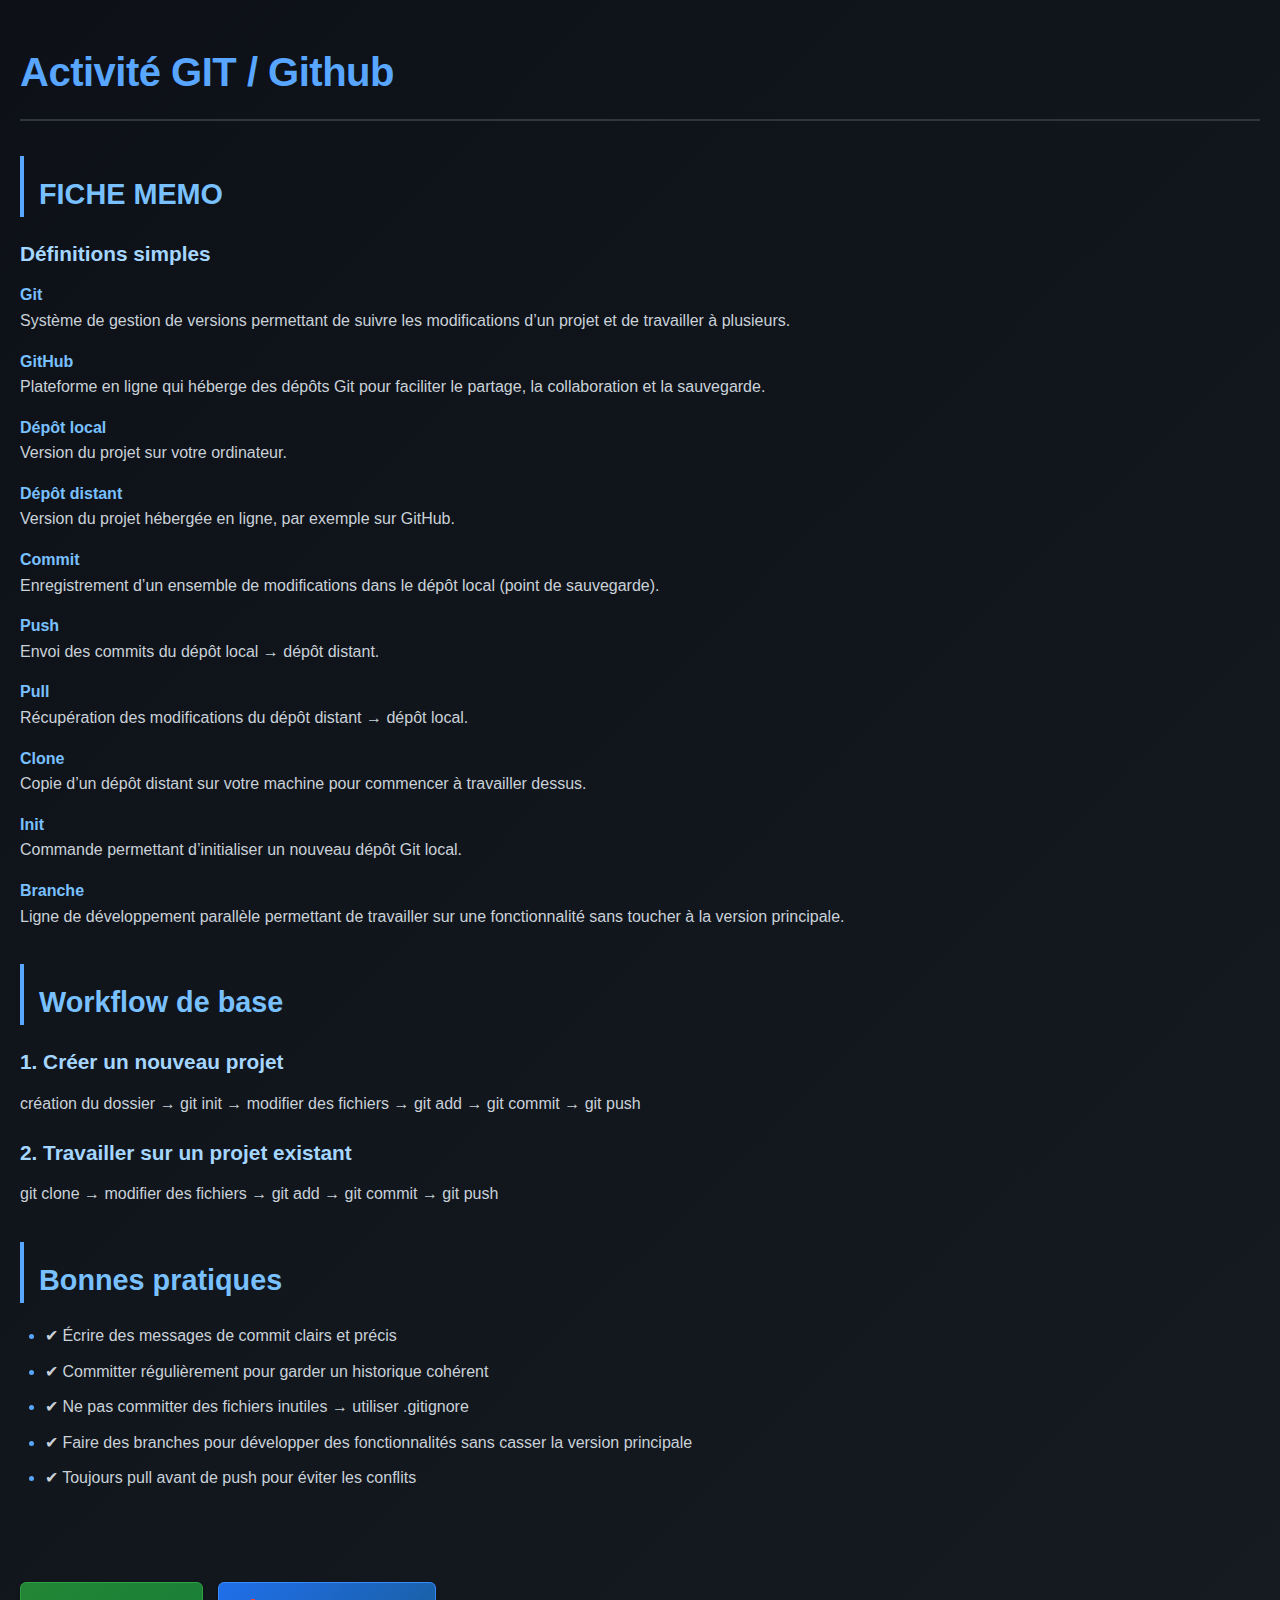
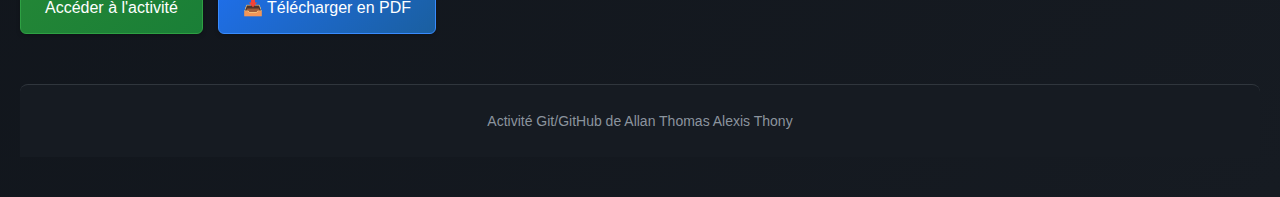
<file: index.html>
<!DOCTYPE html>
<html lang="fr">
<head>
    <meta charset="UTF-8">
    <title>Fiche Mémo Git</title>
    <link rel="stylesheet" href="style.css">
</head>
<body>

<h1>Activité GIT / Github</h1>
<h2>FICHE MEMO</h2>

<h3>Définitions simples</h3>

<p><strong>Git</strong><br>
Système de gestion de versions permettant de suivre les modifications d’un projet et de travailler à plusieurs.</p>

<p><strong>GitHub</strong><br>
Plateforme en ligne qui héberge des dépôts Git pour faciliter le partage, la collaboration et la sauvegarde.</p>

<p><strong>Dépôt local</strong><br>
Version du projet sur votre ordinateur.</p>

<p><strong>Dépôt distant</strong><br>
Version du projet hébergée en ligne, par exemple sur GitHub.</p>

<p><strong>Commit</strong><br>
Enregistrement d’un ensemble de modifications dans le dépôt local (point de sauvegarde).</p>

<p><strong>Push</strong><br>
Envoi des commits du dépôt local → dépôt distant.</p>

<p><strong>Pull</strong><br>
Récupération des modifications du dépôt distant → dépôt local.</p>

<p><strong>Clone</strong><br>
Copie d’un dépôt distant sur votre machine pour commencer à travailler dessus.</p>

<p><strong>Init</strong><br>
Commande permettant d’initialiser un nouveau dépôt Git local.</p>

<p><strong>Branche</strong><br>
Ligne de développement parallèle permettant de travailler sur une fonctionnalité sans toucher à la version principale.</p>


<h2>Workflow de base</h2>

<h3>1. Créer un nouveau projet</h3>
<p>création du dossier → git init → modifier des fichiers → git add → git commit → git push</p>

<h3>2. Travailler sur un projet existant</h3>
<p>git clone → modifier des fichiers → git add → git commit → git push</p>


<h2>Bonnes pratiques</h2>

<ul>
    <li>✔ Écrire des messages de commit clairs et précis</li>
    <li>✔ Committer régulièrement pour garder un historique cohérent</li>
    <li>✔ Ne pas committer des fichiers inutiles → utiliser .gitignore</li>
    <li>✔ Faire des branches pour développer des fonctionnalités sans casser la version principale</li>
    <li>✔ Toujours pull avant de push pour éviter les conflits</li>
</ul>

<br><br>

<div style="display: flex; gap: 15px;">
    <a href="activite.html" class="btn">Accéder à l'activité</a>
    <a href="FICHE MEMO.pdf" download="FICHE-MEMO-GIT.pdf" class="btn btn-pdf">📥 Télécharger en PDF</a>
</div>

<footer>
    Activité Git/GitHub de Allan Thomas Alexis Thony
</footer>

</body>
</html>
</file>
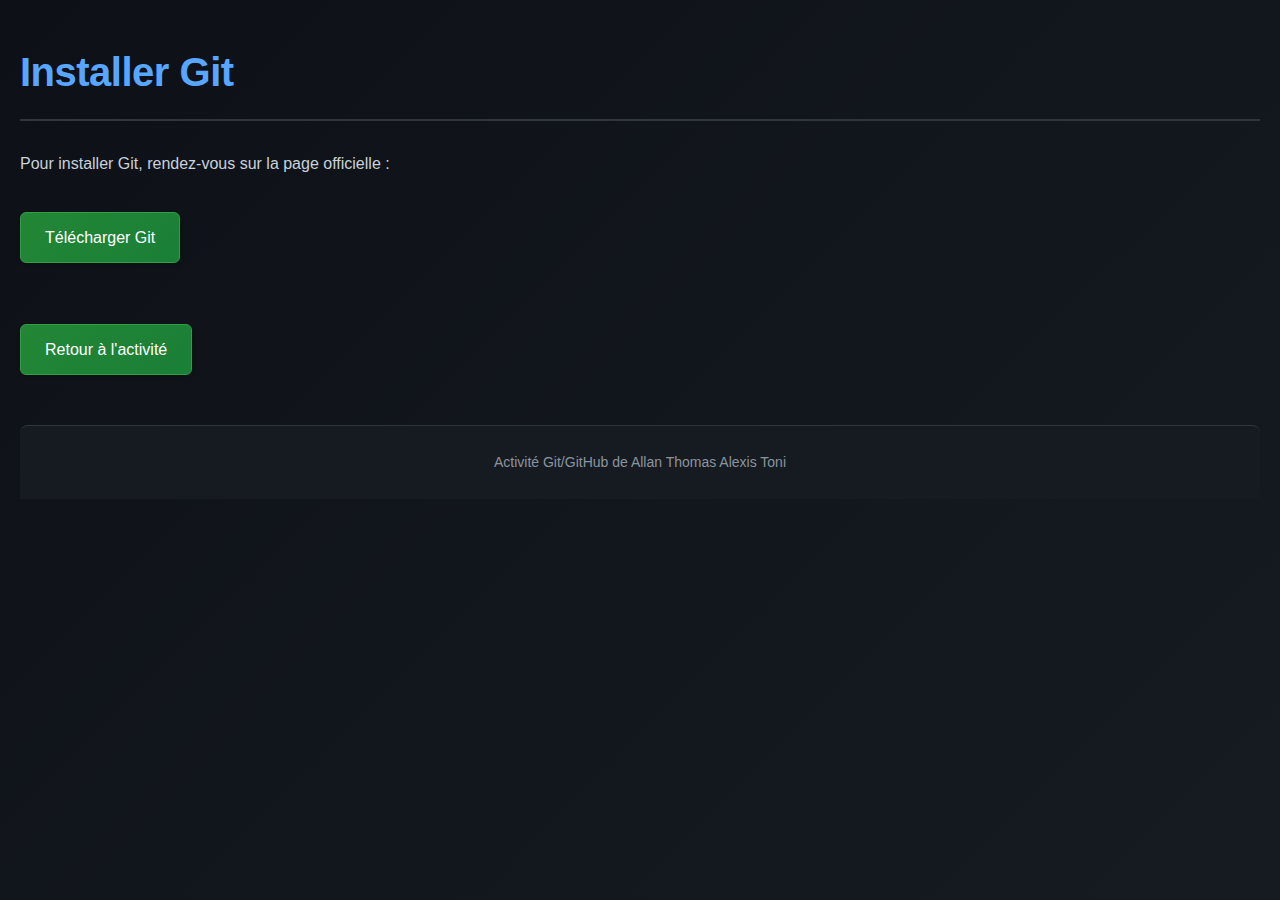
<file: installer-git.html>
<!DOCTYPE html>
<html lang="fr">
<head>
    <meta charset="UTF-8">
    <title>Installer Git</title>
    <link rel="stylesheet" href="style.css">
</head>
<body>

<h1>Installer Git</h1>

<p>Pour installer Git, rendez-vous sur la page officielle :</p>

<p><a class="btn" href="https://git-scm.com/downloads" target="_blank">Télécharger Git</a></p>

<br>

<a href="activite.html" class="btn">Retour à l'activité</a>

<footer>
    Activité Git/GitHub de Allan Thomas Alexis Toni
</footer>

</body>
</html>
</file>
<file: style.css>
* {
    margin: 0;
    padding: 0;
    box-sizing: border-box;
}

body {
    font-family: -apple-system, BlinkMacSystemFont, 'Segoe UI', 'Roboto', 'Oxygen', 'Ubuntu', 'Cantarell', 'Open Sans', 'Helvetica Neue', sans-serif;
    background: linear-gradient(135deg, #0d1117 0%, #161b22 100%);
    color: #c9d1d9;
    line-height: 1.6;
    min-height: 100vh;
    padding: 40px 20px;
}

/* Conteneur principal */
main {
    max-width: 900px;
    margin: 0 auto;
}

h1 {
    color: #58a6ff;
    font-size: 2.5em;
    margin-bottom: 30px;
    padding-bottom: 15px;
    border-bottom: 2px solid #30363d;
    font-weight: 700;
    letter-spacing: -0.5px;
}

h2 {
    color: #79c0ff;
    font-size: 1.8em;
    margin-top: 35px;
    margin-bottom: 20px;
    padding-top: 15px;
    border-left: 4px solid #58a6ff;
    padding-left: 15px;
    font-weight: 600;
}

h3 {
    color: #a5d6ff;
    font-size: 1.3em;
    margin-top: 20px;
    margin-bottom: 12px;
    font-weight: 600;
}

p {
    font-size: 16px;
    margin-bottom: 15px;
    color: #c9d1d9;
}

strong {
    color: #79c0ff;
    font-weight: 600;
}

/* Listes */
ul {
    margin-left: 25px;
    margin-bottom: 20px;
}

li {
    margin-bottom: 10px;
    color: #c9d1d9;
}

li::marker {
    color: #58a6ff;
}

/* Blocs de code */
code {
    background: #0d1117;
    color: #79c0ff;
    padding: 3px 6px;
    border-radius: 4px;
    font-family: 'Courier New', 'Courier', monospace;
    font-size: 0.95em;
    border: 1px solid #30363d;
}

pre {
    background: #0d1117;
    color: #79c0ff;
    padding: 20px;
    border-radius: 8px;
    overflow-x: auto;
    border: 1px solid #30363d;
    margin: 20px 0;
    font-family: 'Courier New', 'Courier', monospace;
    font-size: 15px;
    line-height: 1.5;
    box-shadow: inset 0 2px 4px rgba(0, 0, 0, 0.3);
}

pre code {
    background: none;
    color: inherit;
    border: none;
    padding: 0;
}

/* Boutons */
.btn {
    display: inline-block;
    background: linear-gradient(135deg, #238636 0%, #1a7f37 100%);
    color: white;
    padding: 12px 24px;
    border-radius: 6px;
    text-decoration: none;
    font-size: 16px;
    font-weight: 500;
    margin-top: 20px;
    border: 1px solid #2ea043;
    transition: all 0.3s ease;
    cursor: pointer;
    box-shadow: 0 2px 4px rgba(0, 0, 0, 0.2);
}

.btn:hover {
    background: linear-gradient(135deg, #2ea043 0%, #238636 100%);
    border-color: #3fb950;
    box-shadow: 0 4px 8px rgba(0, 0, 0, 0.4);
    transform: translateY(-2px);
}

.btn:active {
    transform: translateY(0);
}

.btn-small {
    padding: 8px 16px;
    font-size: 14px;
    margin-top: 10px;
}

.btn-pdf {
    background: linear-gradient(135deg, #1f6feb 0%, #1a5fa0 100%);
    border-color: #388bfd;
}

.btn-pdf:hover {
    background: linear-gradient(135deg, #388bfd 0%, #1f6feb 100%);
    border-color: #58a6ff;
}

/* Liens */
a {
    color: #58a6ff;
    text-decoration: none;
    transition: color 0.3s ease;
}

a:hover {
    color: #79c0ff;
    text-decoration: underline;
}

/* Section avec fond */
section {
    background: #161b22;
    padding: 25px;
    border-radius: 8px;
    margin: 25px 0;
    border: 1px solid #30363d;
}

/* Responsive */
@media (max-width: 768px) {
    body {
        padding: 20px 10px;
    }
    
    h1 {
        font-size: 2em;
    }
    
    h2 {
        font-size: 1.5em;
    }
    
    h3 {
        font-size: 1.1em;
    }
}

/* Footer */
footer {
    background: #161b22;
    border-top: 1px solid #30363d;
    padding: 25px;
    margin-top: 50px;
    text-align: center;
    color: #8b949e;
    font-size: 14px;
    border-radius: 8px 8px 0 0;
}
</file>
